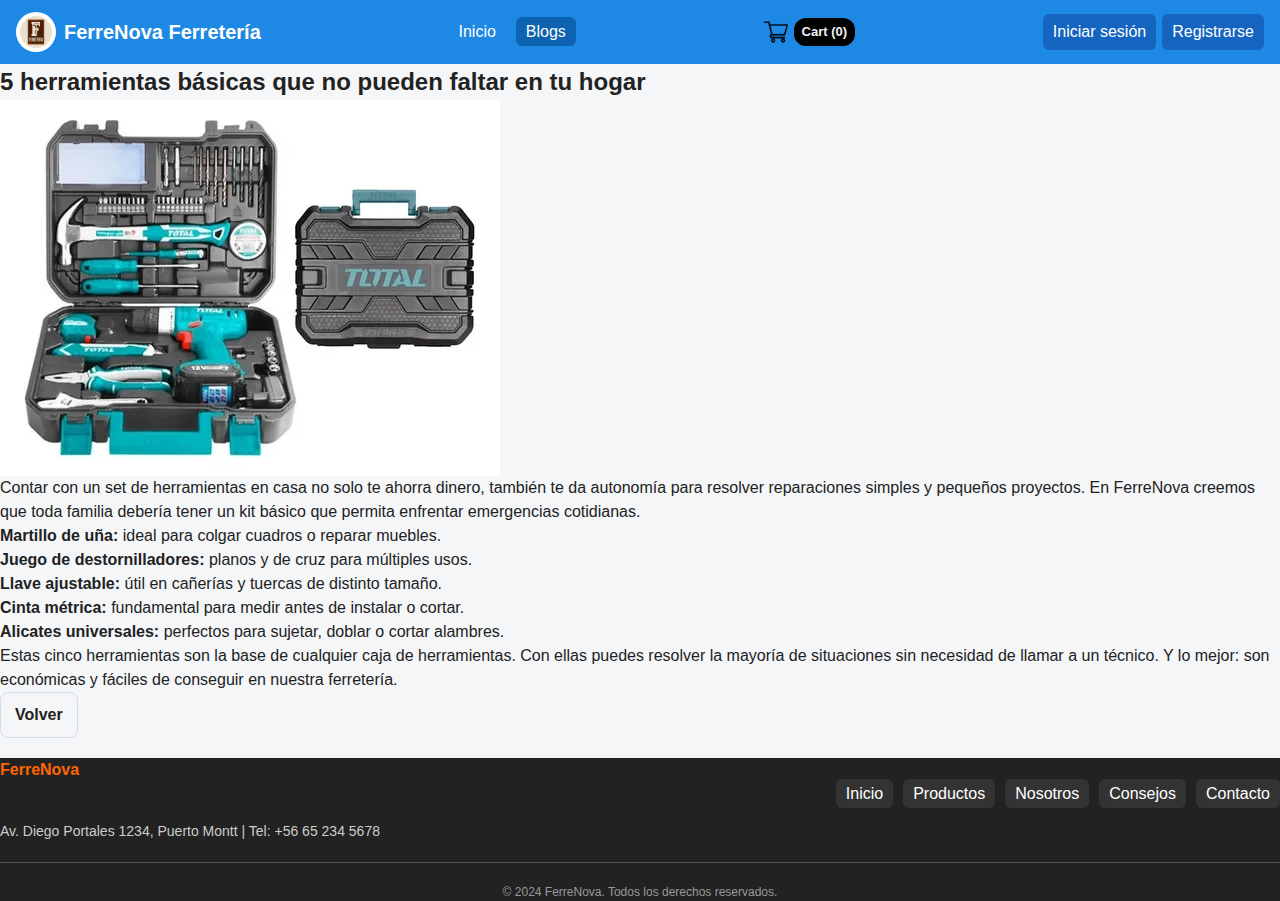
<file: blog-1.html>
<!DOCTYPE html>
<html lang="es">

<head>
  <meta charset="UTF-8">
  <meta name="viewport" content="width=device-width, initial-scale=1">
  <title>5 herramientas básicas | FerreNova</title>
  <link rel="stylesheet" href="css/styles.css">
</head>

<body>
  <!-- Header compacto -->
  <header>
    <div class="logo">
      <img src="images/logo-ferrenova.png" alt="Logo FerreNova">
      <h1>FerreNova Ferretería</h1>
    </div>
    <nav aria-label="Menú principal">
      <ul class="menu">
        <li><a href="index.html">Inicio</a></li>
        <li><a href="blogs.html" class="activo">Blogs</a></li>
      </ul>
    </nav>
    <div class="carrito">
      <img src="images/carrito-de-compras.png" alt="Carrito">
      <span>Cart (0)</span>
    </div>
    <div class="cuenta" id="cuenta" aria-label="Cuenta"></div>
  </header>

  <main>
    <article class="post">
      <h2>5 herramientas básicas que no pueden faltar en tu hogar</h2>
      <img class="post-img" src="images/blog-herramientas.jpg" alt="Kit de herramientas">
      <p>
        Contar con un set de herramientas en casa no solo te ahorra dinero, también te da autonomía
        para resolver reparaciones simples y pequeños proyectos. En FerreNova creemos que toda familia
        debería tener un kit básico que permita enfrentar emergencias cotidianas.
      </p>
      <ul class="lista-simple">
        <li><strong>Martillo de uña:</strong> ideal para colgar cuadros o reparar muebles.</li>
        <li><strong>Juego de destornilladores:</strong> planos y de cruz para múltiples usos.</li>
        <li><strong>Llave ajustable:</strong> útil en cañerías y tuercas de distinto tamaño.</li>
        <li><strong>Cinta métrica:</strong> fundamental para medir antes de instalar o cortar.</li>
        <li><strong>Alicates universales:</strong> perfectos para sujetar, doblar o cortar alambres.</li>
      </ul>
      <p>
        Estas cinco herramientas son la base de cualquier caja de herramientas. Con ellas puedes
        resolver la mayoría de situaciones sin necesidad de llamar a un técnico.
        Y lo mejor: son económicas y fáciles de conseguir en nuestra ferretería.
      </p>
      <a class="btn btn-secundario" href="blogs.html">Volver</a>
    </article>
  </main>

  <!-- FOOTER -->
  <footer class="footer">
    <div class="footer-content">
      <div class="footer-brand">FerreNova</div>

      <ul class="footer-links">
        <li><a href="index.html">Inicio</a></li>
        <li><a href="productos.html">Productos</a></li>
        <li><a href="nosotros.html">Nosotros</a></li>
        <li><a href="blogs.html">Consejos</a></li>
        <li><a href="contacto.html">Contacto</a></li>
      </ul>

      <div class="footer-info">
        <p>Av. Diego Portales 1234, Puerto Montt | Tel: +56 65 234 5678</p>
      </div>

      <div class="footer-copyright">
        <p>&copy; 2024 FerreNova. Todos los derechos reservados.</p>
      </div>
    </div>
  </footer>

  <script src="js/app.js"></script>
</body>

</html>
</file>
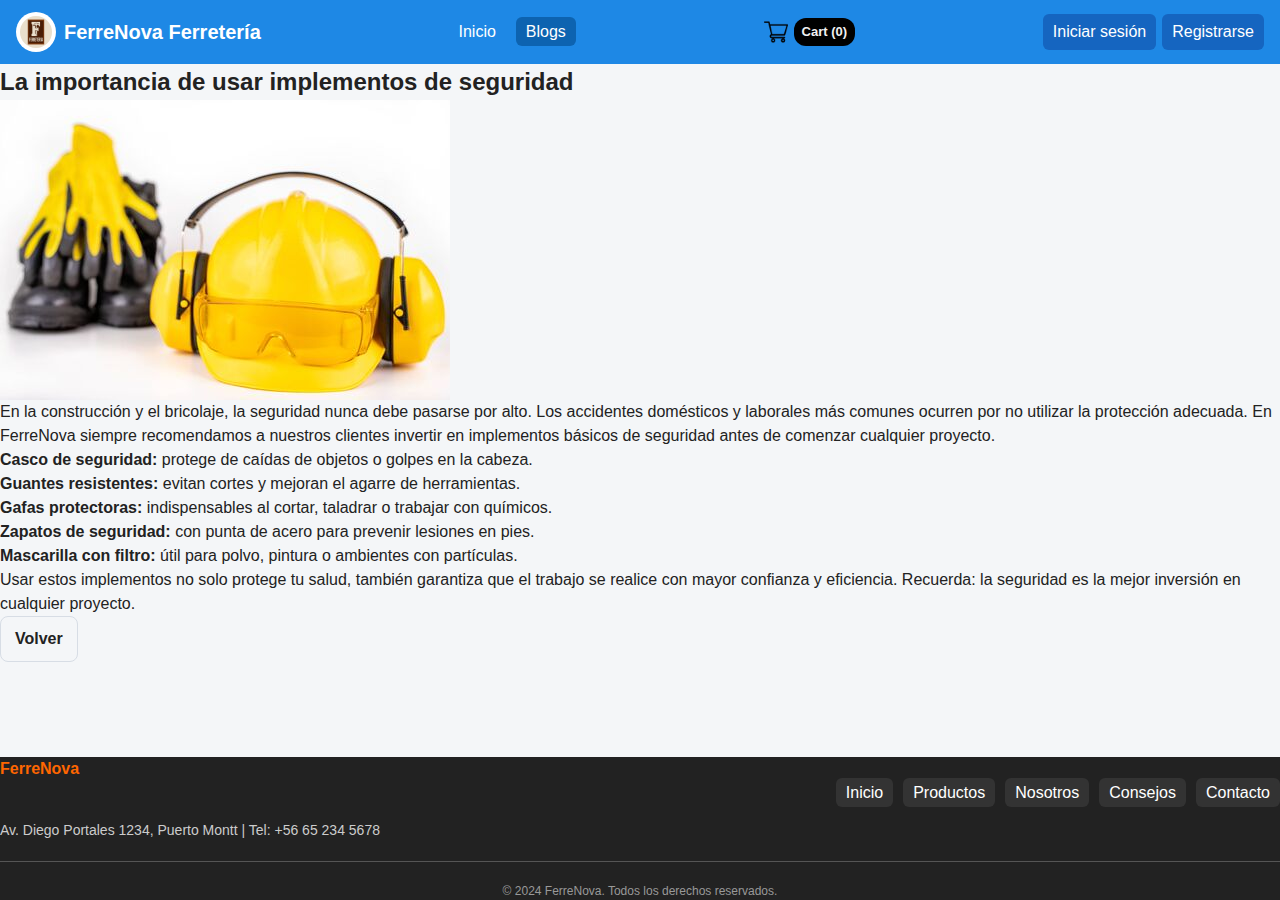
<file: blog-2.html>
<!DOCTYPE html>
<html lang="es">

<head>
  <meta charset="UTF-8">
  <meta name="viewport" content="width=device-width, initial-scale=1">
  <title>Seguridad en la construcción | FerreNova</title>
  <link rel="stylesheet" href="css/styles.css">
</head>

<body>
  <header>
    <div class="logo">
      <img src="images/logo-ferrenova.png" alt="Logo FerreNova">
      <h1>FerreNova Ferretería</h1>
    </div>
    <nav aria-label="Menú principal">
      <ul class="menu">
        <li><a href="index.html">Inicio</a></li>
        <li><a href="blogs.html" class="activo">Blogs</a></li>
      </ul>
    </nav>
    <div class="carrito">
      <img src="images/carrito-de-compras.png" alt="Carrito">
      <span>Cart (0)</span>
    </div>
    <div class="cuenta" id="cuenta" aria-label="Cuenta"></div>
  </header>

  <main>
    <article class="post">
      <h2>La importancia de usar implementos de seguridad</h2>
      <img class="post-img" src="images/blog-seguridad.jpg" alt="Trabajador con casco y guantes">
      <p>
        En la construcción y el bricolaje, la seguridad nunca debe pasarse por alto.
        Los accidentes domésticos y laborales más comunes ocurren por no utilizar
        la protección adecuada. En FerreNova siempre recomendamos a nuestros clientes
        invertir en implementos básicos de seguridad antes de comenzar cualquier proyecto.
      </p>
      <ol class="lista-simple">
        <li><strong>Casco de seguridad:</strong> protege de caídas de objetos o golpes en la cabeza.</li>
        <li><strong>Guantes resistentes:</strong> evitan cortes y mejoran el agarre de herramientas.</li>
        <li><strong>Gafas protectoras:</strong> indispensables al cortar, taladrar o trabajar con químicos.</li>
        <li><strong>Zapatos de seguridad:</strong> con punta de acero para prevenir lesiones en pies.</li>
        <li><strong>Mascarilla con filtro:</strong> útil para polvo, pintura o ambientes con partículas.</li>
      </ol>
      <p>
        Usar estos implementos no solo protege tu salud, también garantiza que
        el trabajo se realice con mayor confianza y eficiencia.
        Recuerda: la seguridad es la mejor inversión en cualquier proyecto.
      </p>
      <a class="btn btn-secundario" href="blogs.html">Volver</a>
    </article>
  </main>

  <!-- FOOTER -->
  <footer class="footer">
    <div class="footer-content">
      <div class="footer-brand">FerreNova</div>

      <ul class="footer-links">
        <li><a href="index.html">Inicio</a></li>
        <li><a href="productos.html">Productos</a></li>
        <li><a href="nosotros.html">Nosotros</a></li>
        <li><a href="blogs.html">Consejos</a></li>
        <li><a href="contacto.html">Contacto</a></li>
      </ul>

      <div class="footer-info">
        <p>Av. Diego Portales 1234, Puerto Montt | Tel: +56 65 234 5678</p>
      </div>

      <div class="footer-copyright">
        <p>&copy; 2024 FerreNova. Todos los derechos reservados.</p>
      </div>
    </div>
  </footer>

  <script src="js/app.js"></script>
</body>

</html>
</file>
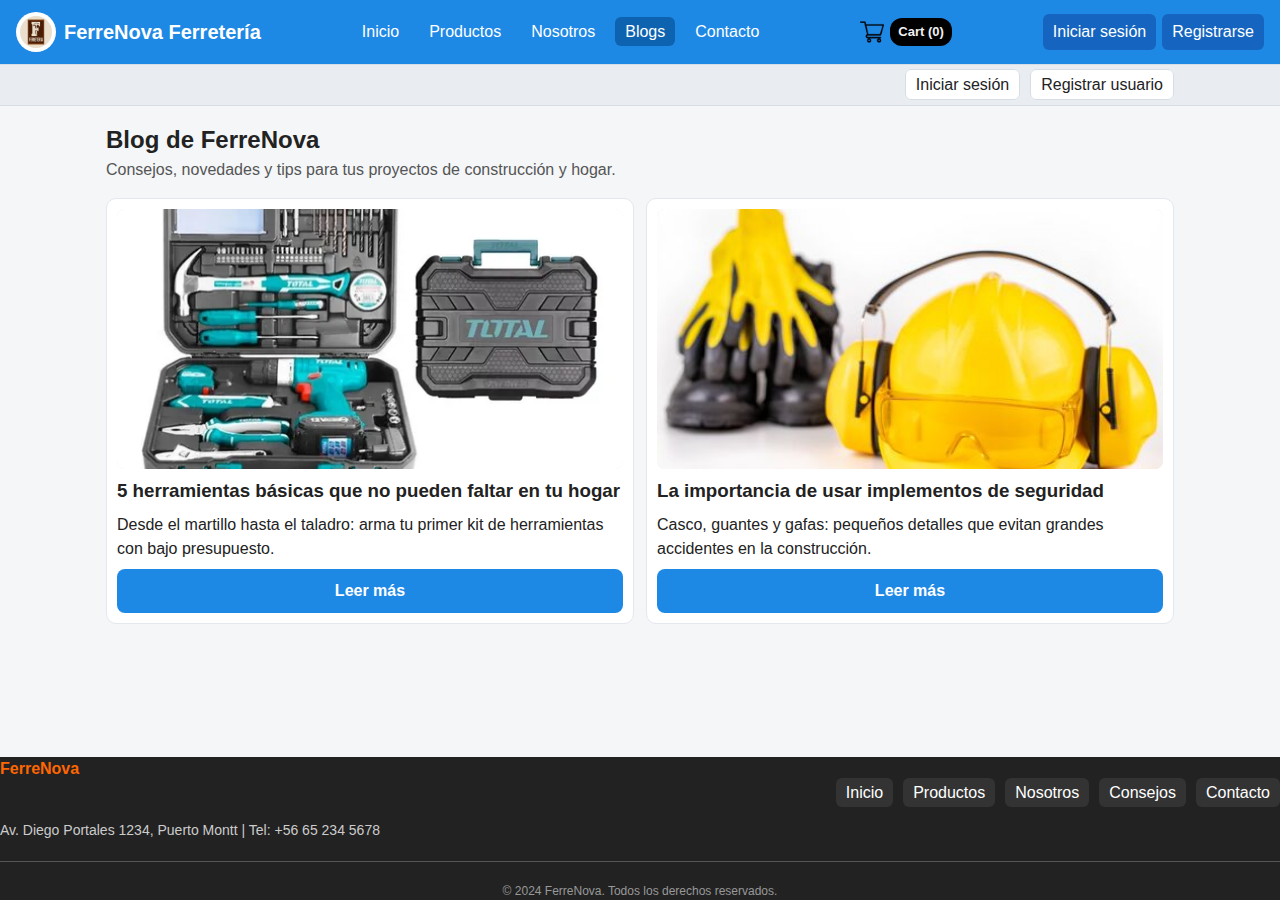
<file: blogs.html>
<!DOCTYPE html>
<html lang="es">

<head>
  <meta charset="UTF-8">
  <meta name="viewport" content="width=device-width, initial-scale=1">
  <title>Blogs | FerreNova</title>
  <link rel="stylesheet" href="css/styles.css">
</head>

<body>

  <header>
    <div class="logo">
      <img src="images/logo-ferrenova.png" alt="Logo FerreNova">
      <h1>FerreNova Ferretería</h1>
    </div>
    <nav aria-label="Menú principal">
      <ul class="menu">
        <li><a href="index.html">Inicio</a></li>
        <li><a href="productos.html">Productos</a></li>
        <li><a href="nosotros.html">Nosotros</a></li>
        <li><a class="activo" href="blogs.html">Blogs</a></li>
        <li><a href="contacto.html">Contacto</a></li>
      </ul>
    </nav>
    <div class="carrito"><img src="images/carrito-de-compras.png" alt="Carrito"><span>Cart (0)</span></div>
    <div class="cuenta" id="cuenta" aria-label="Cuenta"></div>
  </header>

  <nav class="nav-secundario" aria-label="Accesos de usuario">
    <ul>
      <li><a href="iniciarSesion.html">Iniciar sesión</a></li>
      <li><a href="registrarUsuario.html">Registrar usuario</a></li>
    </ul>
  </nav>

  <main>
    <section class="seccion-titulo">
      <h2>Blog de FerreNova</h2>
      <p class="sub">Consejos, novedades y tips para tus proyectos de construcción y hogar.</p>
    </section>

    <!-- Tarjetas de blog -->
    <section class="blogs">
      <article class="card">
        <img src="images/blog-herramientas.jpg" alt="Herramientas básicas para el hogar">
        <h3>5 herramientas básicas que no pueden faltar en tu hogar</h3>
        <p>Desde el martillo hasta el taladro: arma tu primer kit de herramientas con bajo presupuesto.</p>
        <a class="btn btn-primario" href="blog-1.html">Leer más</a>
      </article>

      <article class="card">
        <img src="images/blog-seguridad.jpg" alt="Uso de implementos de seguridad">
        <h3>La importancia de usar implementos de seguridad</h3>
        <p>Casco, guantes y gafas: pequeños detalles que evitan grandes accidentes en la construcción.</p>
        <a class="btn btn-primario" href="blog-2.html">Leer más</a>
      </article>
    </section>
  </main>

  <!-- FOOTER -->
  <footer class="footer">
    <div class="footer-content">
      <div class="footer-brand">FerreNova</div>

      <ul class="footer-links">
        <li><a href="index.html">Inicio</a></li>
        <li><a href="productos.html">Productos</a></li>
        <li><a href="nosotros.html">Nosotros</a></li>
        <li><a href="blogs.html">Consejos</a></li>
        <li><a href="contacto.html">Contacto</a></li>
      </ul>

      <div class="footer-info">
        <p>Av. Diego Portales 1234, Puerto Montt | Tel: +56 65 234 5678</p>
      </div>

      <div class="footer-copyright">
        <p>&copy; 2024 FerreNova. Todos los derechos reservados.</p>
      </div>
    </div>
  </footer>

  <script src="js/app.js"></script>

</body>

</html>
</file>
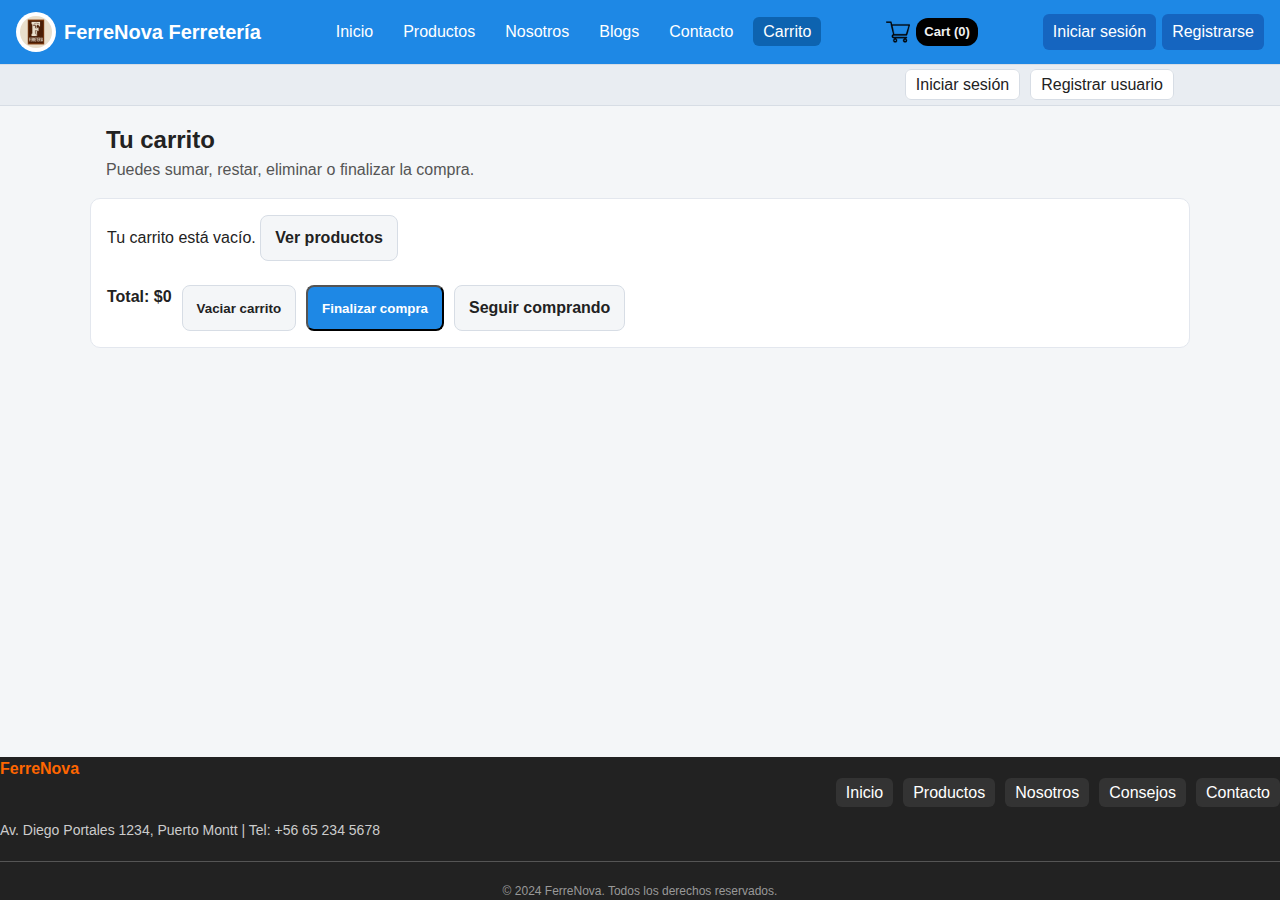
<file: carrito.html>
<!DOCTYPE html>
<html lang="es">

<head>
  <meta charset="UTF-8">
  <meta name="viewport" content="width=device-width, initial-scale=1">
  <title>Carrito | FerreNova</title>
  <link rel="stylesheet" href="css/styles.css">
</head>

<body>

  <header>
    <div class="logo">
      <img src="images/logo-ferrenova.png" alt="Logo FerreNova">
      <h1>FerreNova Ferretería</h1>
    </div>
    <nav aria-label="Menú principal">
      <ul class="menu">
        <li><a href="index.html">Inicio</a></li>
        <li><a href="productos.html">Productos</a></li>
        <li><a href="nosotros.html">Nosotros</a></li>
        <li><a href="blogs.html">Blogs</a></li>
        <li><a href="contacto.html">Contacto</a></li>
        <li><a class="activo" href="carrito.html">Carrito</a></li>
      </ul>
    </nav>
    <div class="carrito" aria-label="Carrito de compras">
      <img src="images/carrito-de-compras.png" alt="Carrito">
      <span aria-live="polite">Cart (0)</span>
    </div>
    <div class="cuenta" id="cuenta" aria-label="Cuenta"></div>
  </header>

  <nav class="nav-secundario" aria-label="Accesos de usuario">
    <ul>
      <li><a href="iniciarSesion.html">Iniciar sesión</a></li>
      <li><a href="registrarUsuario.html">Registrar usuario</a></li>
    </ul>
  </nav>

  <main>
    <section class="seccion-titulo">
      <h2>Tu carrito</h2>
      <p class="sub">Puedes sumar, restar, eliminar o finalizar la compra.</p>
    </section>

    <section class="form" style="max-width:1100px">
      <p id="cart-empty" style="display:none">
        Tu carrito está vacío. <a class="btn btn-secundario" href="productos.html">Ver productos</a>
      </p>

      <div class="tabla cart" id="cart-table" style="display:none">
        <div class="t-row t-head">
          <span>Producto</span><span>Precio</span><span>Cantidad</span><span>Subtotal</span><span>Acciones</span>
        </div>
        <div id="cart-body"></div>
      </div>

      <div class="detalle-btns" style="margin-top:12px; display:flex; gap:10px; flex-wrap:wrap">
        <strong>Total: <span id="cart-total">$0</span></strong>
        <button id="cart-clear" class="btn btn-secundario" type="button">Vaciar carrito</button>
        <button id="cart-checkout" class="btn btn-primario" type="button">Finalizar compra</button>
        <a class="btn btn-secundario" href="productos.html">Seguir comprando</a>
      </div>

      <!-- Recibo / Comprobante -->
      <div id="receipt" style="display:none; margin-top:16px"></div>
    </section>
  </main>

  <!-- FOOTER -->
  <footer class="footer">
    <div class="footer-content">
      <div class="footer-brand">FerreNova</div>

      <ul class="footer-links">
        <li><a href="index.html">Inicio</a></li>
        <li><a href="productos.html">Productos</a></li>
        <li><a href="nosotros.html">Nosotros</a></li>
        <li><a href="blogs.html">Consejos</a></li>
        <li><a href="contacto.html">Contacto</a></li>
      </ul>

      <div class="footer-info">
        <p>Av. Diego Portales 1234, Puerto Montt | Tel: +56 65 234 5678</p>
      </div>

      <div class="footer-copyright">
        <p>&copy; 2024 FerreNova. Todos los derechos reservados.</p>
      </div>
    </div>
  </footer>


  <script src="js/app.js"></script>
</body>

</html>
</file>
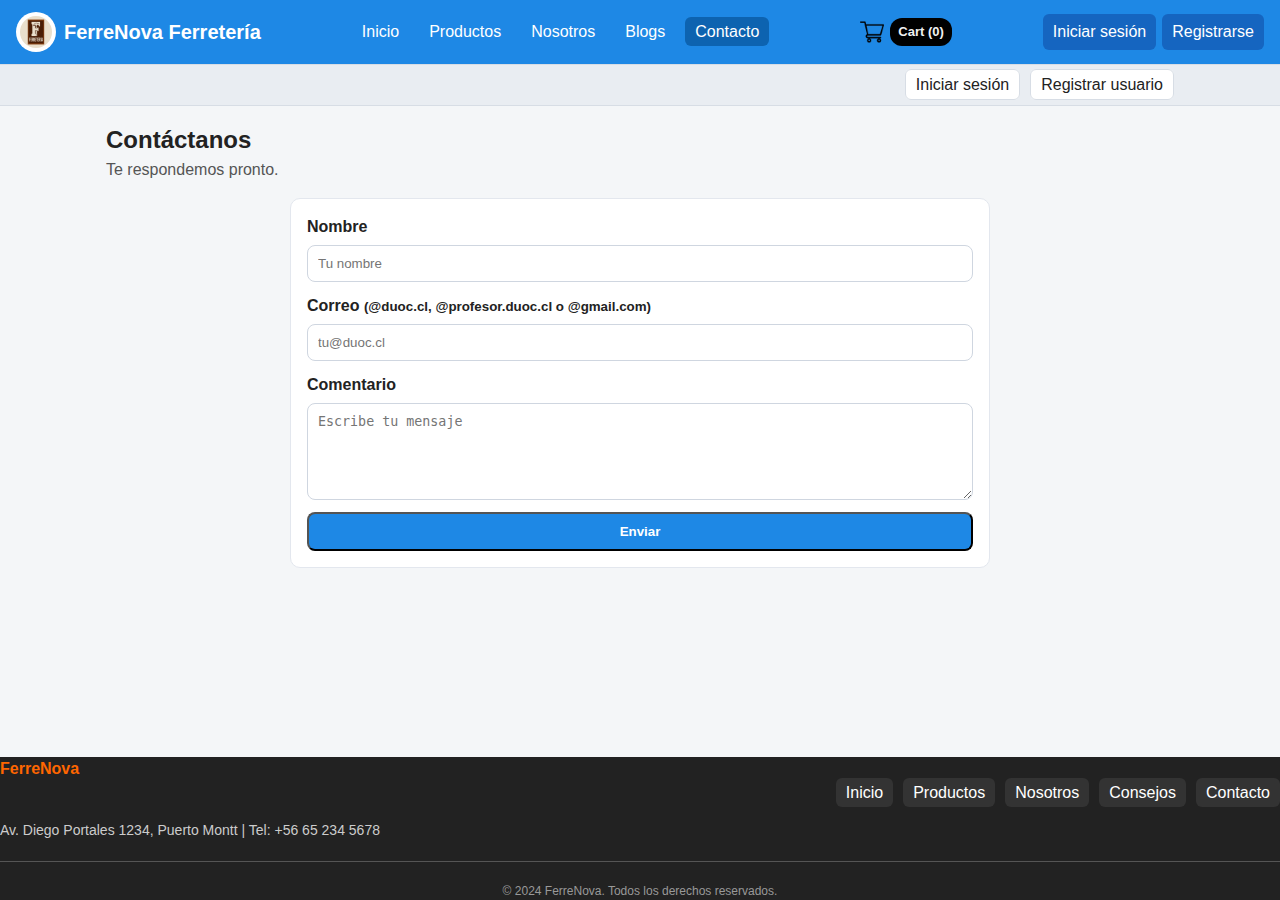
<file: contacto.html>
<!DOCTYPE html>
<html lang="es">

<head>
  <meta charset="UTF-8">
  <meta name="viewport" content="width=device-width, initial-scale=1">
  <title>Contacto | FerreNova</title>
  <link rel="stylesheet" href="css/styles.css">
</head>

<body>

  <header>
    <div class="logo">
      <img src="images/logo-ferrenova.png" alt="Logo FerreNova">
      <h1>FerreNova Ferretería</h1>
    </div>
    <nav aria-label="Menú principal">
      <ul class="menu">
        <li><a href="index.html">Inicio</a></li>
        <li><a href="productos.html">Productos</a></li>
        <li><a href="nosotros.html">Nosotros</a></li>
        <li><a href="blogs.html">Blogs</a></li>
        <li><a class="activo" href="contacto.html">Contacto</a></li>
      </ul>
    </nav>
    <div class="carrito"><img src="images/carrito-de-compras.png" alt="Carrito"><span>Cart (0)</span></div>
    <div class="cuenta" id="cuenta" aria-label="Cuenta"></div>
  </header>

  <nav class="nav-secundario" aria-label="Accesos de usuario">
    <ul>
      <li><a href="iniciarSesion.html">Iniciar sesión</a></li>
      <li><a href="registrarUsuario.html">Registrar usuario</a></li>
    </ul>
  </nav>

  <main>
    <section class="seccion-titulo">
      <h2>Contáctanos</h2>
      <p class="sub">Te respondemos pronto.</p>
    </section>

    <!-- Formulario (validaciones por JS según rúbrica) -->
    <form id="contact-form" class="form" action="#" method="post" novalidate>
      <div id="c-errores" class="alert" style="display:none" aria-live="polite"></div>

      <div class="campo">
        <label for="c-nombre">Nombre</label>
        <input id="c-nombre" type="text" placeholder="Tu nombre" maxlength="100">
      </div>

      <div class="campo">
        <label for="c-correo">Correo <small>(@duoc.cl, @profesor.duoc.cl o @gmail.com)</small></label>
        <input id="c-correo" type="email" placeholder="tu@duoc.cl" maxlength="100">
      </div>

      <div class="campo">
        <label for="c-comentario">Comentario</label>
        <textarea id="c-comentario" rows="5" placeholder="Escribe tu mensaje" maxlength="500"></textarea>
      </div>

      <button class="btn btn-primario" type="submit">Enviar</button>
    </form>
  </main>

  <!-- FOOTER -->
  <footer class="footer">
    <div class="footer-content">
      <div class="footer-brand">FerreNova</div>

      <ul class="footer-links">
        <li><a href="index.html">Inicio</a></li>
        <li><a href="productos.html">Productos</a></li>
        <li><a href="nosotros.html">Nosotros</a></li>
        <li><a href="blogs.html">Consejos</a></li>
        <li><a href="contacto.html">Contacto</a></li>
      </ul>

      <div class="footer-info">
        <p>Av. Diego Portales 1234, Puerto Montt | Tel: +56 65 234 5678</p>
      </div>

      <div class="footer-copyright">
        <p>&copy; 2024 FerreNova. Todos los derechos reservados.</p>
      </div>
    </div>
  </footer>

  <script src="js/app.js"></script>
</body>

</html>
</file>
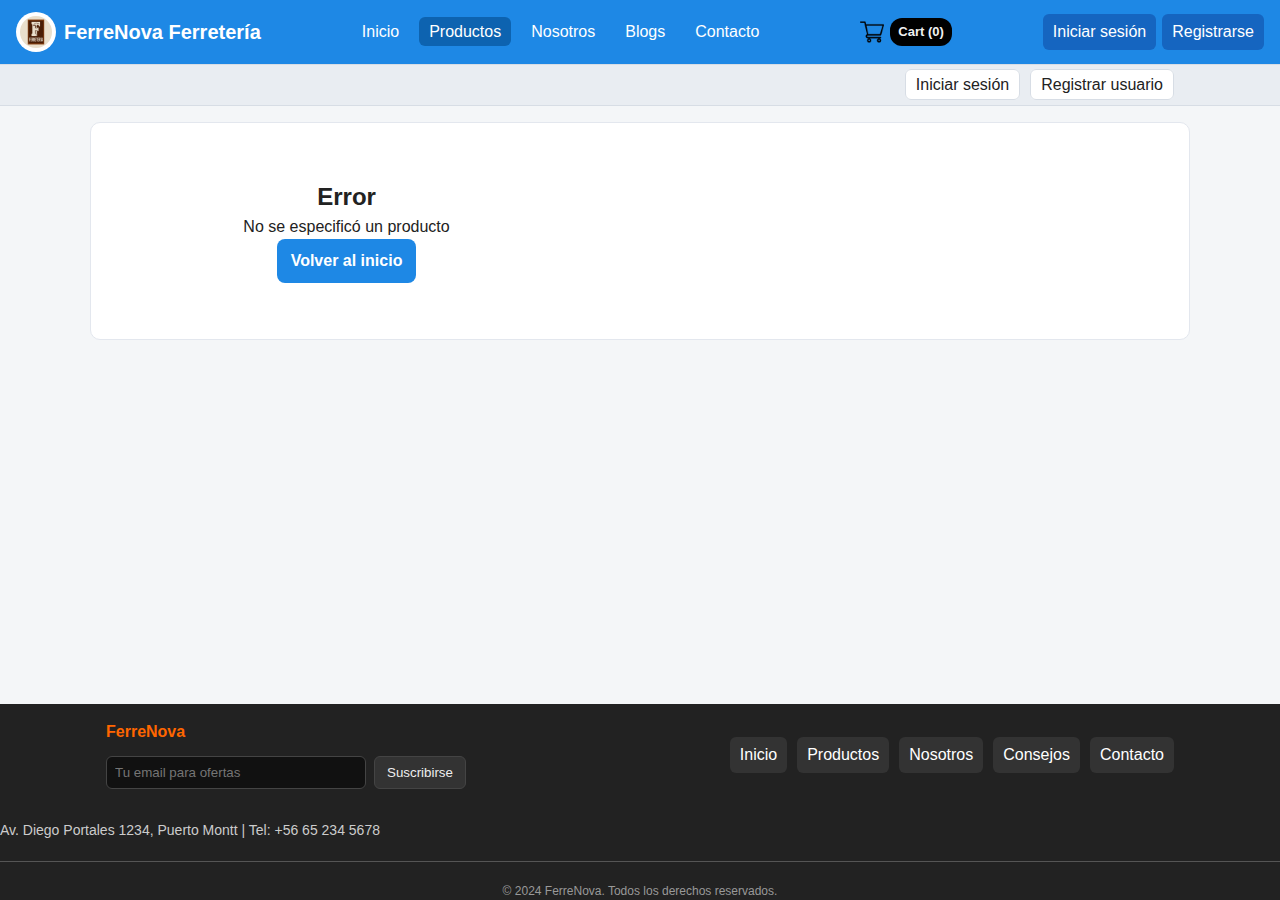
<file: detalleProducto.html>
<!DOCTYPE html>
<html lang="es">
<head>
  <meta charset="UTF-8">
  <meta name="viewport" content="width=device-width, initial-scale=1">
  <title>Detalle de producto | FerreNova</title>
  <link rel="stylesheet" href="css/styles.css">
</head>
<body>
  <!-- Header -->
  <header>
    <div class="logo">
      <img src="images/logo-ferrenova.png" alt="Logo FerreNova">
      <h1>FerreNova Ferretería</h1>
    </div>
    <nav aria-label="Menú principal">
      <ul class="menu">
        <li><a href="index.html">Inicio</a></li>
        <li><a class="activo" href="productos.html">Productos</a></li>
        <li><a href="nosotros.html">Nosotros</a></li>
        <li><a href="blogs.html">Blogs</a></li>
        <li><a href="contacto.html">Contacto</a></li>
      </ul>
    </nav>
    <div class="carrito" aria-label="Carrito de compras">
      <img src="images/carrito-de-compras.png" alt="Carrito">
      <span>Cart (0)</span>
    </div>
    <div class="cuenta" id="cuenta" aria-label="Cuenta"></div>
  </header>
  
  <!-- Accesos -->
  <nav class="nav-secundario" aria-label="Accesos de usuario">
    <ul>
      <li><a href="iniciarSesion.html">Iniciar sesión</a></li>
      <li><a href="registrarUsuario.html">Registrar usuario</a></li>
    </ul>
  </nav>
  
  <main>
    <!-- Layout del detalle (apilado en móvil, 2 columnas en >=700px) -->
    <section class="detalle" id="producto-detalle">
      <!-- Contenido que se carga dinámicamente con JavaScript -->
      <div class="loading">
        <p>Cargando producto...</p>
      </div>
      
      <!-- Estructura base para cuando se cargue el producto -->
      <div class="detalle-img" style="display:none;">
        <img src="images/taladro.png" alt="Producto" id="producto-imagen">
      </div>
      
      <div class="detalle-info" style="display:none;">
        <h2 id="producto-nombre">Nombre del producto</h2>
        <p class="precio" id="producto-precio">$0</p>
        <p id="producto-descripcion">Descripción del producto...</p>
        
        <div class="detalle-btns">
          <button class="btn btn-primario" id="agregar-carrito">
            Agregar al carrito
          </button>
          <button class="btn btn-secundario" id="volver-productos">
            Volver a productos
          </button>
        </div>
      </div>
    </section>
  </main>
  
  <!-- FOOTER - Usando la nueva estructura del CSS unificado -->
  <footer>
    <div class="inner">
      <div class="footer-brand">FerreNova</div>
      
      <div class="footer-links">
        <a href="index.html">Inicio</a>
        <a href="productos.html">Productos</a>
        <a href="nosotros.html">Nosotros</a>
        <a href="blogs.html">Consejos</a>
        <a href="contacto.html">Contacto</a>
      </div>
      
      <div class="suscripcion">
        <input type="email" placeholder="Tu email para ofertas" aria-label="Email para suscripción">
        <button>Suscribirse</button>
      </div>
    </div>
    
    <div class="footer-info">
      <p>Av. Diego Portales 1234, Puerto Montt | Tel: +56 65 234 5678</p>
    </div>
    
    <div class="footer-copyright">
      <p>&copy; 2024 FerreNova. Todos los derechos reservados.</p>
    </div>
  </footer>
  
  <!-- JS del carrito y productos -->
  <script src="js/productos.js"></script>
  <script src="js/detalle.js"></script>
  <script src="js/app.js"></script>
</body>
</html>
</file>
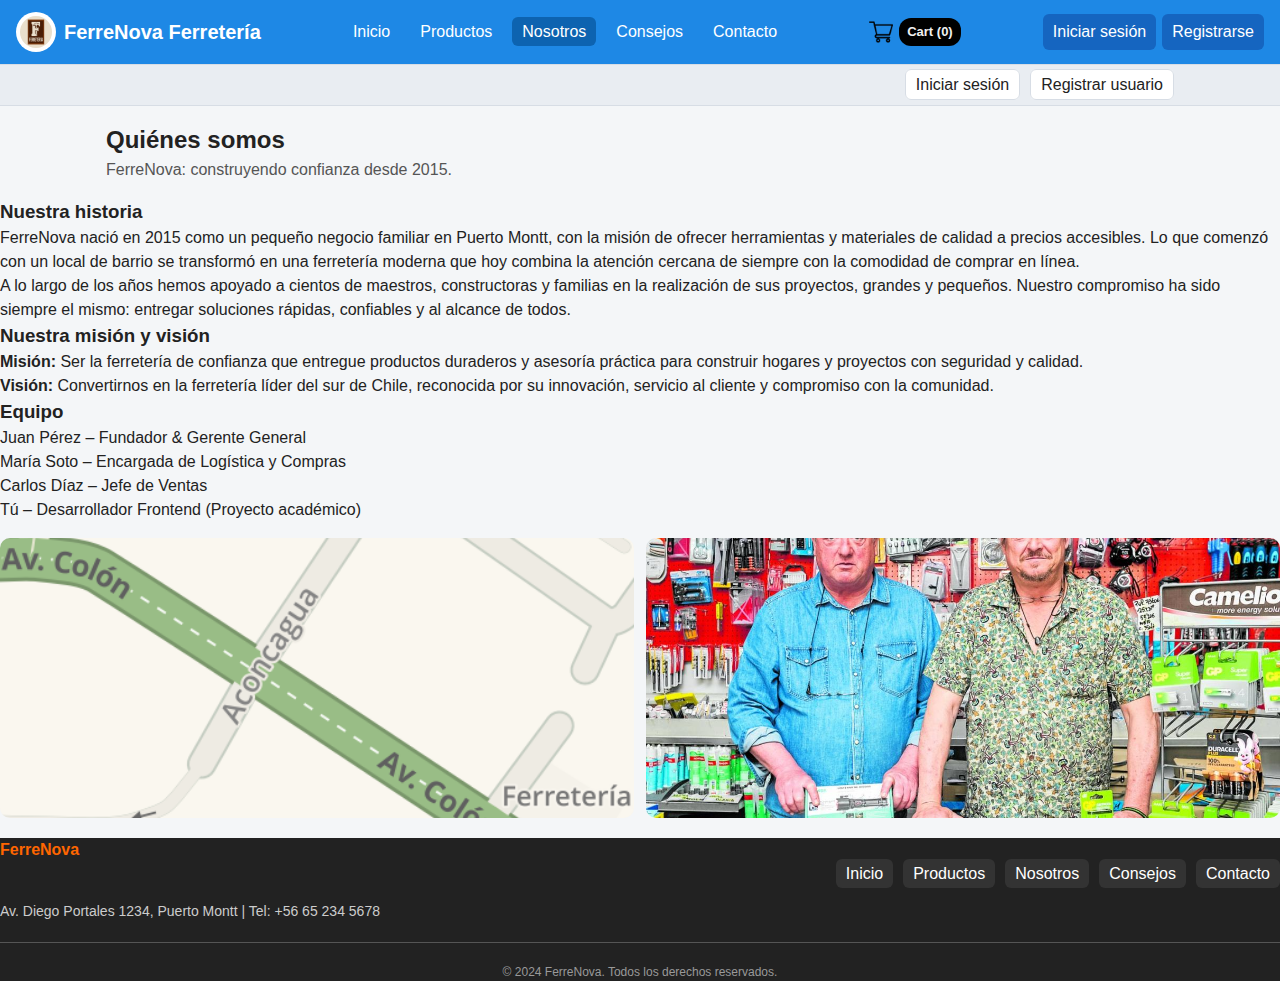
<file: nosotros.html>
<!DOCTYPE html>
<html lang="es">

<head>
  <meta charset="UTF-8">
  <meta name="viewport" content="width=device-width, initial-scale=1">
  <title>Nosotros | FerreNova</title>
  <link rel="stylesheet" href="css/styles.css">
</head>

<body>

  <header>
    <div class="logo">
      <img src="images/logo-ferrenova.png" alt="Logo FerreNova">
      <h1>FerreNova Ferretería</h1>
    </div>
    <nav aria-label="Menú principal">
      <ul class="menu">
        <li><a href="index.html">Inicio</a></li>
        <li><a href="productos.html">Productos</a></li>
        <li><a class="activo" href="nosotros.html">Nosotros</a></li>
        <li><a href="blogs.html">Consejos</a></li>
        <li><a href="contacto.html">Contacto</a></li>
      </ul>
    </nav>
    <div class="carrito">
      <img src="images/carrito-de-compras.png" alt="Carrito">
      <span>Cart (0)</span>
    </div>
    <div class="cuenta" id="cuenta" aria-label="Cuenta"></div>
  </header>

  <nav class="nav-secundario" aria-label="Accesos de usuario">
    <ul>
      <li><a href="iniciarSesion.html">Iniciar sesión</a></li>
      <li><a href="registrarUsuario.html">Registrar usuario</a></li>
    </ul>
  </nav>

  <main>
    <section class="seccion-titulo">
      <h2>Quiénes somos</h2>
      <p class="sub">FerreNova: construyendo confianza desde 2015.</p>
    </section>

    <section class="nosotros">
      <article>
        <h3>Nuestra historia</h3>
        <p>
          FerreNova nació en 2015 como un pequeño negocio familiar en Puerto Montt,
          con la misión de ofrecer herramientas y materiales de calidad a precios accesibles.
          Lo que comenzó con un local de barrio se transformó en una ferretería moderna
          que hoy combina la atención cercana de siempre con la comodidad de comprar en línea.
        </p>
        <p>
          A lo largo de los años hemos apoyado a cientos de maestros, constructoras y
          familias en la realización de sus proyectos, grandes y pequeños.
          Nuestro compromiso ha sido siempre el mismo: entregar soluciones rápidas,
          confiables y al alcance de todos.
        </p>
      </article>

      <article>
        <h3>Nuestra misión y visión</h3>
        <p>
          <strong>Misión:</strong> Ser la ferretería de confianza que entregue
          productos duraderos y asesoría práctica para construir hogares y proyectos
          con seguridad y calidad. <br>
          <strong>Visión:</strong> Convertirnos en la ferretería líder del sur de Chile,
          reconocida por su innovación, servicio al cliente y compromiso con la comunidad.
        </p>
      </article>

      <article>
        <h3>Equipo</h3>
        <ul class="lista-simple">
          <li>Juan Pérez – Fundador & Gerente General</li>
          <li>María Soto – Encargada de Logística y Compras</li>
          <li>Carlos Díaz – Jefe de Ventas</li>
          <li>Tú – Desarrollador Frontend (Proyecto académico)</li>
        </ul>
      </article>

      <!-- NUEVAS IMÁGENES -->
      <article class="nosotros-imagenes">
        <img src="images/local-ferreteria.jpg" alt="Nuestro local en Puerto Montt">
        <img src="images/equipo-ferreNova.jpg" alt="Equipo FerreNova">
      </article>
    </section>
  </main>

  <!-- FOOTER -->
  <footer class="footer">
    <div class="footer-content">
      <div class="footer-brand">FerreNova</div>

      <ul class="footer-links">
        <li><a href="index.html">Inicio</a></li>
        <li><a href="productos.html">Productos</a></li>
        <li><a href="nosotros.html">Nosotros</a></li>
        <li><a href="blogs.html">Consejos</a></li>
        <li><a href="contacto.html">Contacto</a></li>
      </ul>

      <div class="footer-info">
        <p>Av. Diego Portales 1234, Puerto Montt | Tel: +56 65 234 5678</p>
      </div>

      <div class="footer-copyright">
        <p>&copy; 2024 FerreNova. Todos los derechos reservados.</p>
      </div>
    </div>
  </footer>

  <script src="js/app.js"></script>
</body>

</html>
</file>
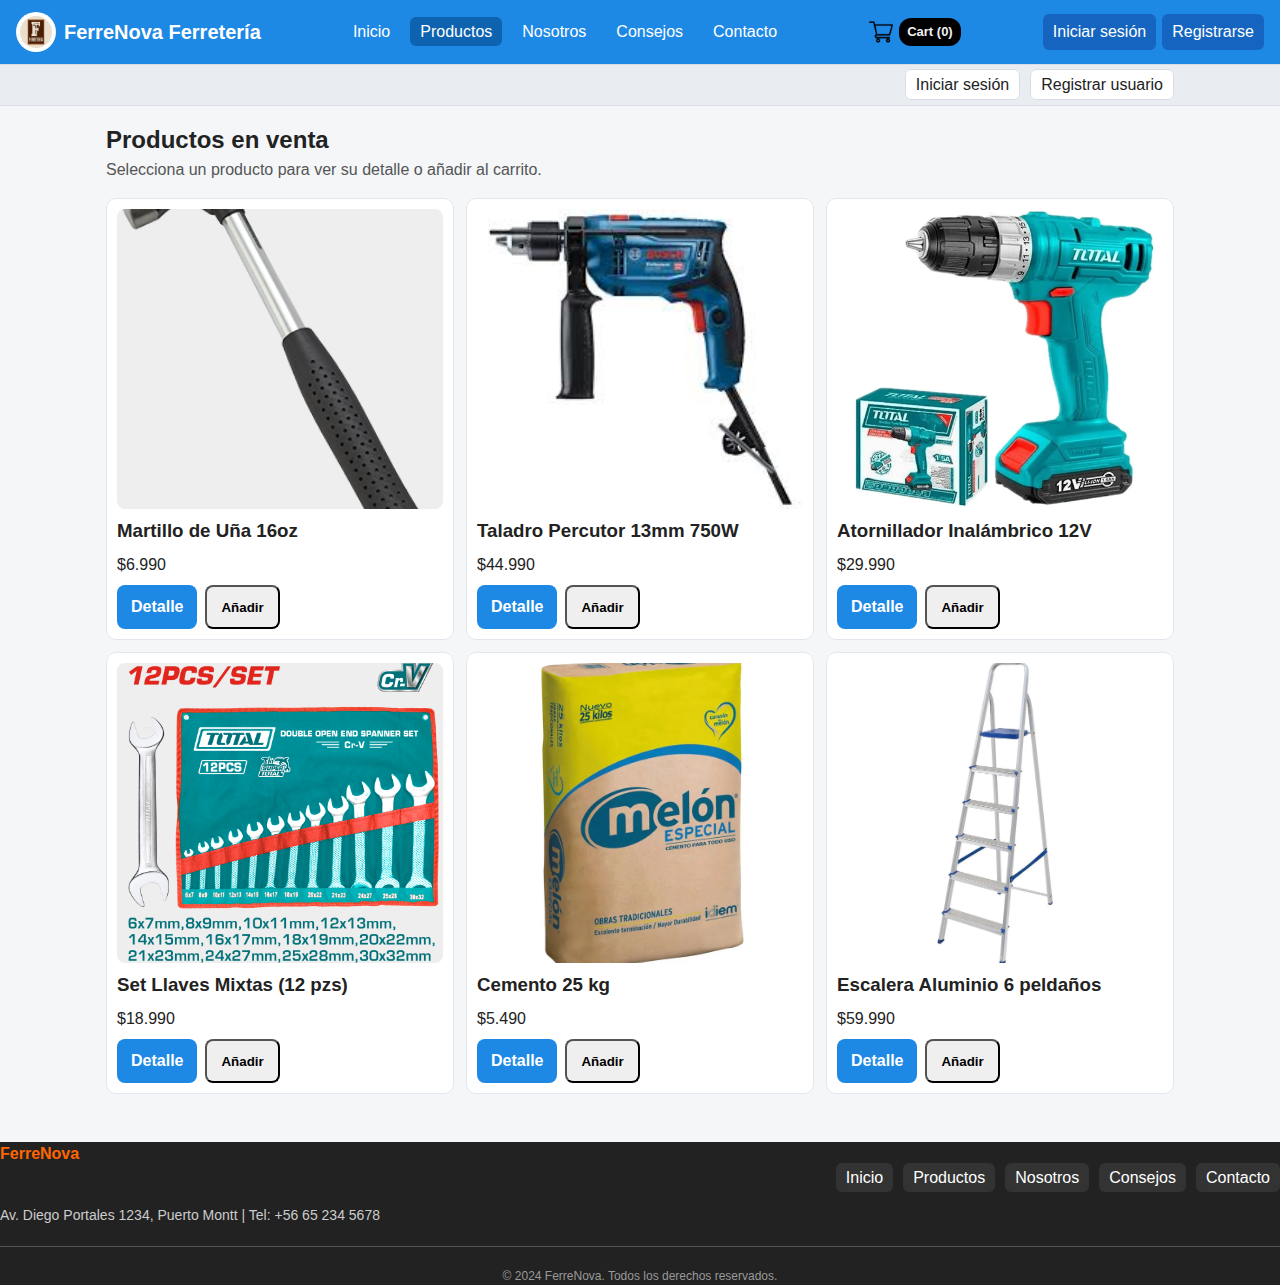
<file: productos.html>
<!DOCTYPE html>
<html lang="es">

<head>
  <meta charset="UTF-8">
  <meta name="viewport" content="width=device-width, initial-scale=1">
  <title>Productos | FerreNova</title>
  <link rel="stylesheet" href="css/styles.css">
</head>

<body>

  <!-- Header -->
  <header>
    <div class="logo">
      <img src="images/logo-ferrenova.png" alt="Logo FerreNova">
      <h1>FerreNova Ferretería</h1>
    </div>
    <nav aria-label="Menú principal">
      <ul class="menu">
        <li><a href="index.html">Inicio</a></li>
        <li><a class="activo" href="productos.html">Productos</a></li>
        <li><a href="nosotros.html">Nosotros</a></li>
        <li><a href="blogs.html">Consejos</a></li>
        <li><a href="contacto.html">Contacto</a></li>
      </ul>
    </nav>
    <div class="carrito" aria-label="Carrito de compras">
      <img src="images/carrito-de-compras.png" alt="Carrito">
      <span aria-live="polite">Cart (0)</span>
    </div>
    <div class="cuenta" id="cuenta" aria-label="Cuenta"></div>
  </header>

  <!-- Accesos usuario -->
  <nav class="nav-secundario" aria-label="Accesos de usuario">
    <ul>
      <li><a href="iniciarSesion.html">Iniciar sesión</a></li>
      <li><a href="registrarUsuario.html">Registrar usuario</a></li>
    </ul>
  </nav>

  <main>
    <section class="seccion-titulo">
      <h2>Productos en venta</h2>
      <p class="sub">Selecciona un producto para ver su detalle o añadir al carrito.</p>
    </section>

    <!-- Grilla con botones .btn-add -->
    <section class="productos" aria-label="Listado de productos">
      <article class="card">
        <img src="images/martillo.png" alt="Martillo de uña 16oz mango fibra">
        <h3>Martillo de Uña 16oz</h3>
        <p class="precio">$6.990</p>
        <div class="card-acciones">
          <a class="btn btn-primario" href="detalleProducto.html">Detalle</a>
          <button class="btn btn-negro btn-add" type="button" data-id="F001" data-name="Martillo de Uña 16oz"
            data-price="6990">
            Añadir
          </button>
        </div>
      </article>

      <article class="card">
        <img src="images/taladro.png" alt="Taladro percutor 13mm 750W">
        <h3>Taladro Percutor 13mm 750W</h3>
        <p class="precio">$44.990</p>
        <div class="card-acciones">
          <a class="btn btn-primario" href="detalleProducto.html">Detalle</a>
          <button class="btn btn-negro btn-add" type="button" data-id="F002" data-name="Taladro Percutor 13mm 750W"
            data-price="44990">
            Añadir
          </button>
        </div>
      </article>

      <article class="card">
        <img src="images/atornillador-inalambrico.png" alt="Atornillador inalámbrico 12V con set de puntas">
        <h3>Atornillador Inalámbrico 12V</h3>
        <p class="precio">$29.990</p>
        <div class="card-acciones">
          <a class="btn btn-primario" href="detalleProducto.html">Detalle</a>
          <button class="btn btn-negro btn-add" type="button" data-id="F003" data-name="Atornillador Inalámbrico 12V"
            data-price="29990">
            Añadir
          </button>
        </div>
      </article>

      <article class="card">
        <img src="images/llaves-mixtas-set.png" alt="Set de llaves mixtas 12 piezas">
        <h3>Set Llaves Mixtas (12 pzs)</h3>
        <p class="precio">$18.990</p>
        <div class="card-acciones">
          <a class="btn btn-primario" href="detalleProducto.html">Detalle</a>
          <button class="btn btn-negro btn-add" type="button" data-id="F004" data-name="Set Llaves Mixtas (12 pzs)"
            data-price="18990">
            Añadir
          </button>
        </div>
      </article>

      <article class="card">
        <img src="images/cemento-saco-25kg.png" alt="Saco de cemento 25 kg">
        <h3>Cemento 25 kg</h3>
        <p class="precio">$5.490</p>
        <div class="card-acciones">
          <a class="btn btn-primario" href="detalleProducto.html">Detalle</a>
          <button class="btn btn-negro btn-add" type="button" data-id="F005" data-name="Cemento 25 kg"
            data-price="5490">
            Añadir
          </button>
        </div>
      </article>

      <article class="card">
        <img src="images/escalera-aluminio.png" alt="Escalera de aluminio 6 peldaños">
        <h3>Escalera Aluminio 6 peldaños</h3>
        <p class="precio">$59.990</p>
        <div class="card-acciones">
          <a class="btn btn-primario" href="detalleProducto.html">Detalle</a>
          <button class="btn btn-negro btn-add" type="button" data-id="F006" data-name="Escalera Aluminio 6 peldaños"
            data-price="59990">
            Añadir
          </button>
        </div>
      </article>
    </section>
  </main>

  <!-- FOOTER -->
  <footer class="footer">
    <div class="footer-content">
      <div class="footer-brand">FerreNova</div>

      <ul class="footer-links">
        <li><a href="index.html">Inicio</a></li>
        <li><a href="productos.html">Productos</a></li>
        <li><a href="nosotros.html">Nosotros</a></li>
        <li><a href="blogs.html">Consejos</a></li>
        <li><a href="contacto.html">Contacto</a></li>
      </ul>

      <div class="footer-info">
        <p>Av. Diego Portales 1234, Puerto Montt | Tel: +56 65 234 5678</p>
      </div>

      <div class="footer-copyright">
        <p>&copy; 2024 FerreNova. Todos los derechos reservados.</p>
      </div>
    </div>
  </footer>


  <!-- JS del carrito escucha .btn-add -->
  <script src="js/app.js"></script>
</body>

</html>
</file>
<file: css/styles.css>
/* 
   BASE (mobile-first)
   - Reset mínimo y tipografía simple
   - Todo parte pensando en celular y luego mejoro con media queries
 */
*{ box-sizing:border-box; margin:0; padding:0; }

html, body{
  height:100%;
}

body{
  font-family: Arial, Helvetica, sans-serif;
  background:#f4f6f8;   /* gris muy claro para contraste */
  color:#222;           /* texto oscuro, fácil de leer */
  line-height:1.5;
  display:flex;
  flex-direction:column;
  min-height:100vh;     /* pantalla completa */
}

img{ max-width:100%; display:block; } /* imágenes no se salen del contenedor */
ul{ list-style:none; }                 /* quito viñetas por defecto */
a{ text-decoration:none; color:inherit; } /* links sin subrayado */

/* el contenido crece para empujar el footer hacia abajo */
main{
  flex:1;
}

/* 
   HEADER (logo + menú + carrito)
   - Flex para alinear horizontal
   - flex-wrap permite que baje a dos líneas en pantallas chicas
 */
header{
  background:#1e88e5;  /* azul corporativo */
  color:#fff;
  padding:12px 16px;
  display:flex;
  align-items:center;
  justify-content:space-between;
  gap:12px;
  flex-wrap:wrap;      /* móvil: si no cabe, se parte en 2 líneas */
}

/* LOGO (imagen + nombre) */
.logo{ display:flex; align-items:center; gap:8px; }
.logo img{
  width:40px; height:40px;
  border-radius:50%;   /* círculo para verse más "marca" */
  background:#fff; padding:4px;
}
.logo h1{ font-size:20px; }

/* Menú principal */
.menu{ display:flex; gap:10px; flex-wrap:wrap; }
.menu a{
  color:#fff;
  padding:6px 10px;
  border-radius:6px;
}
.menu a:hover{ background:#1565c0; } /* hover más oscuro */
.menu .activo{ background:#0d63b0; }  /* marca la página actual */

/* Carrito (contador lo haremos dinámico con JS después) */
.carrito{ display:flex; align-items:center; gap:6px; }
.carrito img{ width:24px; height:24px; }
.carrito span{
  background:#000;     /* pastilla negra simple */
  color:#f1f1f1;
  font-weight:bold;
  padding:4px 8px;
  border-radius:12px;
  font-size:13px;
}

/* 
   NAV SECUNDARIO (Iniciar sesión / Registrar)
   - Barra separada del header
   - Justificado a la DERECHA (requisito del usuario)
 */
.nav-secundario{
  background:#e9edf2;
  border-top:1px solid #d7dde5;
  border-bottom:1px solid #d7dde5;
}
.nav-secundario ul{
  padding:8px 16px;
  display:flex; gap:10px; flex-wrap:wrap;
  max-width:1100px; margin:0 auto;
  justify-content:flex-end; /* 👉 alinea a la derecha */
}
.nav-secundario a{
  background:#fff;
  border:1px solid #d7dde5;
  padding:6px 10px;
  border-radius:6px;
}
.nav-secundario a:hover{ background:#f7f9fc; }

/* 
   HERO (mensaje + botones + imagen)
   - En móvil: apilado (texto arriba, imagen abajo)
   - En >=700px: 2 columnas (texto | imagen)
 */
.hero{
  max-width:1100px;
  margin:16px auto;
  padding:16px;
  background:#fff;
  border:1px solid #e3e7ee;
  border-radius:10px;

  display:grid;
  gap:14px;               /* móvil: apilado */
}
.hero-texto h2{ font-size:24px; margin-bottom:6px; }
.hero-texto p{ color:#555; margin-bottom:12px; }
.hero-botones{ display:flex; gap:10px; flex-wrap:wrap; }
.btn{
  display:inline-block;
  padding:10px 14px;
  border-radius:8px;
  font-weight:bold;
  text-align:center;
}
.btn-primario{ background:#1e88e5; color:#fff; }
.btn-primario:hover{ background:#1565c0; }
.btn-secundario{ background:#f4f6f8; border:1px solid #d7dde5; color:#222; }
.btn-secundario:hover{ background:#e9edf2; }
.hero-imagen img{ border-radius:8px; }

.productos{
  max-width:1100px;
  margin:16px auto 28px;
  padding:0 16px;

  display:grid;
  gap:12px;
  grid-template-columns: 1fr 1fr; /* 2 columnas en móvil */
}
.card{
  background:#fff;
  border:1px solid #e3e7ee;
  border-radius:10px;
  padding:10px;
  display:flex;
  flex-direction:column;
  gap:8px;
}
.card img{
  width:100%;
  height:260px;                 /* antes 150px */
  object-fit:cover;             /* llena el cuadro (recorta un poco) */
  background:#eee;
  border-radius:8px;
  display:block;
  transition: transform .25s ease;
}
.card:hover img{ transform: scale(1.04); }
@media (min-width:1000px){
  .card img{ height:300px; }
}

.btn-negro:hover{ background:#333; }

/* 
   FOOTER MEJORADO - Combinando ambas versiones
   - Mantiene el diseño original pero añade más opciones de estilo
 */
footer{
  background:#222; 
  color:#ddd; 
  margin-top:20px;
  width:100%;              /* asegura ancho completo */
}

footer .inner{
  width:100%;
  max-width:1100px;
  margin:0 auto;
  padding:16px;

  display:grid; gap:12px;
  grid-template-columns: 1fr auto;
  grid-template-areas:
    "brand links"
    "form  links";
  align-items:center;
}

.footer-brand{ 
  grid-area: brand; 
  font-size:16px; 
  color:#ff6600;           /* color naranja de la rama daniel */
  font-weight:bold;
}

/* Links a la derecha */
.footer-links{
  grid-area: links;
  display:flex; gap:10px; flex-wrap:wrap;
  justify-content:flex-end;   /* 👉 a la derecha */
}
.footer-links a{ 
  background:#333; 
  padding:6px 10px; 
  border-radius:6px; 
  color:white;
  text-decoration:none;
}
.footer-links a:hover{ 
  background:#444; 
  color:#ff6600;             /* hover naranja */
}

/* Formulario de suscripción debajo de la marca */
.suscripcion{
  grid-area: form;
  display:flex; gap:8px; flex-wrap:wrap;
}
.suscripcion input{
  width:260px; max-width:100%;
  padding:8px;
  border-radius:6px;
  border:1px solid #444;
  background:#111; color:#eee;
}
.suscripcion button{
  padding:8px 12px;
  border-radius:6px;
  border:1px solid #444;
  background:#333; color:#eee;
}
.suscripcion button:hover{ background:#3a3a3a; }

/* Información adicional del footer */
.footer-info {
  margin: 15px 0;
  font-size: 14px;
  color: #ccc;
}

.footer-copyright {
  margin-top: 20px;
  padding-top: 20px;
  border-top: 1px solid #555;
  font-size: 12px;
  color: #999;
  text-align: center;
}

/* Accesibilidad: etiqueta "solo para lectores de pantalla" */
.sr-only{
  position:absolute; width:1px; height:1px; overflow:hidden; clip:rect(0,0,0,0);
}

/* Foco visible con teclado (TAB) */
a:focus-visible, button:focus-visible, input:focus-visible{
  outline:2px solid #1e88e5; outline-offset:2px;
}

/* 
   BREAKPOINTS (mejoras progresivas)
 */

/*  700px: el hero pasa a 2 columnas (texto | imagen) */
@media (min-width:700px){
  .hero{
    grid-template-columns: 1.2fr 1fr;
    align-items:center;
  }
}

/*  1000px: productos con 3 columnas */
@media (min-width:1000px){
  .productos{
    grid-template-columns: repeat(3, 1fr);
  }
}

/*  700px: footer apilado y centrado (móvil) */
@media (max-width:700px){
  footer .inner{
    grid-template-columns: 1fr;
    grid-template-areas:
      "brand"
      "links"
      "form";
    text-align:center;
  }
  .footer-links{ justify-content:center; }
  .suscripcion{ justify-content:center; }
  
  /* Responsive para footer links */
  .footer-links a {
    display: block;
    margin: 5px 0;
  }
}

/* Mobile responsive para footer */
@media (max-width: 600px) {
  .footer-links {
    flex-direction: column;
    align-items: center;
  }
}

/*  títulos y texto de sección  */
.seccion-titulo{ max-width:1100px; margin:16px auto; padding:0 16px; }
.seccion-titulo .sub{ color:#555; }

/*  ajustes tarjetas productos  */
.card-acciones{ display:flex; gap:8px; }

/*  detalle producto  */
.detalle{
  max-width:1100px; margin:16px auto; padding:16px;
  background:#fff; border:1px solid #e3e7ee; border-radius:10px;
  display:grid; gap:12px;          /* móvil apilado */
}
.detalle-img img{ border-radius:8px; background:#eee; }
.detalle-info .detalle-btns{ display:flex; gap:10px; flex-wrap:wrap; }

/* en >=700px pongo dos columnas */
@media (min-width:700px){
  .detalle{ grid-template-columns: 1fr 1.2fr; align-items:start; }
}

/*  formularios básicos  */
.form{
  max-width:700px; margin:16px auto; padding:16px;
  background:#fff; border:1px solid #e3e7ee; border-radius:10px;
  display:grid; gap:12px;
}
.campo{ display:grid; gap:6px; }
.campo label{ font-weight:bold; }
.campo input, .campo textarea, .campo select{
  padding:10px; border:1px solid #cfd6e0; border-radius:8px; background:#fff;
}

/* formulario en grilla (admin) */
.form-grid{ grid-template-columns: 1fr 1fr; }
.form-grid .campo{ grid-column: span 1; }
.form-grid .btn{ grid-column: 1 / -1; justify-self:start; }
@media (max-width:700px){ .form-grid{ grid-template-columns: 1fr; } }

/* ===== auth (login/registro) ===== */
.auth{
  max-width:700px; margin:20px auto; padding:16px;
  background:#fff; border:1px solid #e3e7ee; border-radius:10px; text-align:left;
}
.auth > h2{ margin-bottom:8px; }

.tabla{ border:1px solid #e3e7ee; border-radius:10px; overflow:hidden; margin:10px 0 16px; }
.t-row{ display:grid; grid-template-columns: repeat(4, 1fr); }
.t-row > span{ padding:10px; border-bottom:1px solid #eef2f7; }
.t-head > span{ background:#f4f6f8; font-weight:bold; }
@media (max-width:700px){
  .t-row{ grid-template-columns: 1fr 1fr; }
}

.admin{
  max-width:1100px; margin:16px auto; padding:0 16px;
  display:grid; gap:16px;
  grid-template-columns: 220px 1fr;  /* menú | contenido */
}
.admin-menu{
  background:#fff; border:1px solid #e3e7ee; border-radius:10px; padding:12px;
}
.admin-menu h3{ margin-bottom:8px; }
.admin-menu ul{ display:grid; gap:8px; }
.admin-menu a{ background:#f4f6f8; border:1px solid #d7dde5; padding:8px 10px; border-radius:8px; }
.admin-menu a:hover{ background:#e9edf2; }

.admin-content{ display:grid; gap:16px; }
.admin-box{
  background:#fff; border:1px solid #e3e7ee; border-radius:10px; padding:12px;
}

/* móvil: admin apilado */
@media (max-width:800px){
  .admin{ grid-template-columns: 1fr; }
}

/* Carrito: 5 columnas (Producto | Precio | Cantidad | Subtotal | Acciones) */
.tabla.cart .t-row { grid-template-columns: 2fr 1fr 1fr 1fr 1fr; align-items: center; }
.cart-qty { display:flex; align-items:center; gap:6px; }
.cart-actions { display:flex; gap:6px; }

.btn-sm { padding:6px 8px; border-radius:6px; font-size: 14px; }
@media (max-width:700px){
  /* en móvil: 2 columnas para que no se rompa */
  .tabla.cart .t-row { grid-template-columns: 1fr 1fr; }
  .tabla.cart .t-row > span:nth-child(1){ grid-column: 1 / -1; } /* Producto ancho */
}

/*  mensajes de error sencillos (presentación clara)  */
.error-msg{
  color:#c62828;         /* rojo suave */
  font-size: 14px;
  margin-top: 4px;
}
.invalid{
  border-color:#c62828 !important;
  outline: none;
}

/* Cuenta / Sesión en header */
.cuenta{ 
  display:flex; align-items:center; gap:8px; color:#fff; flex-wrap:wrap; 
}
.cuenta .user{ 
  display:flex; align-items:center; gap:6px; background:rgba(0,0,0,.15); 
  padding:6px 10px; border-radius:999px; 
}
.cuenta .user img{ 
  width:22px; height:22px; border-radius:50%; background:#fff; 
}
.cuenta .email{ font-size:14px; }
.cuenta .acciones{ display:flex; gap:6px; }
.btn-link{ 
  background:#1565c0; color:#fff; padding:6px 10px; border-radius:6px; 
}
.btn-link:hover{ background:#0d63b0; }

/* Perfil */
.profile-box{ 
  background:#fff; border:1px solid #e3e7ee; border-radius:10px; 
  padding:12px; margin-bottom:12px; 
}

/* ===== BLOGS ===== */
.blogs{
  max-width:1100px;
  margin:16px auto 28px;
  padding:0 16px;
  display:grid;
  gap:12px;
  grid-template-columns: 1fr;         /* 1 columna en móvil */
}
@media (min-width:1000px){
  .blogs{ grid-template-columns: 1fr 1fr; }  /* 2 columnas en desktop */
}

/* imágenes de las cards solo dentro de .blogs */
.blogs .card img{
  width:100%;
  height:260px;               /* más alto para que luzca */
  object-fit:cover;           /* llena el cuadro (recorta un poco) */
  object-position:center;     /* centra el encuadre */
  border-radius:8px;
  display:block;
  background:#eee;
  transition: transform .25s ease;
}
.blogs .card:hover img{
  transform: scale(1.03);     /* pequeño efecto al hover */
}

/* ====== NOSOTROS - imágenes ====== */
.nosotros-imagenes{
  margin-top: 16px;
  display: grid;
  gap: 12px;
  grid-template-columns: 1fr;       /* móvil: apiladas */
}

.nosotros-imagenes img{
  width: 100%;
  height: 280px;                    /* ajusta la altura a tu gusto */
  object-fit: cover;                /* llena el cuadro recortando un poco */
  border-radius: 10px;
  display: block;
}

@media (min-width:800px){
  .nosotros-imagenes{
    grid-template-columns: 1fr 1fr; /* escritorio: 2 columnas */
  }
}
</file>
